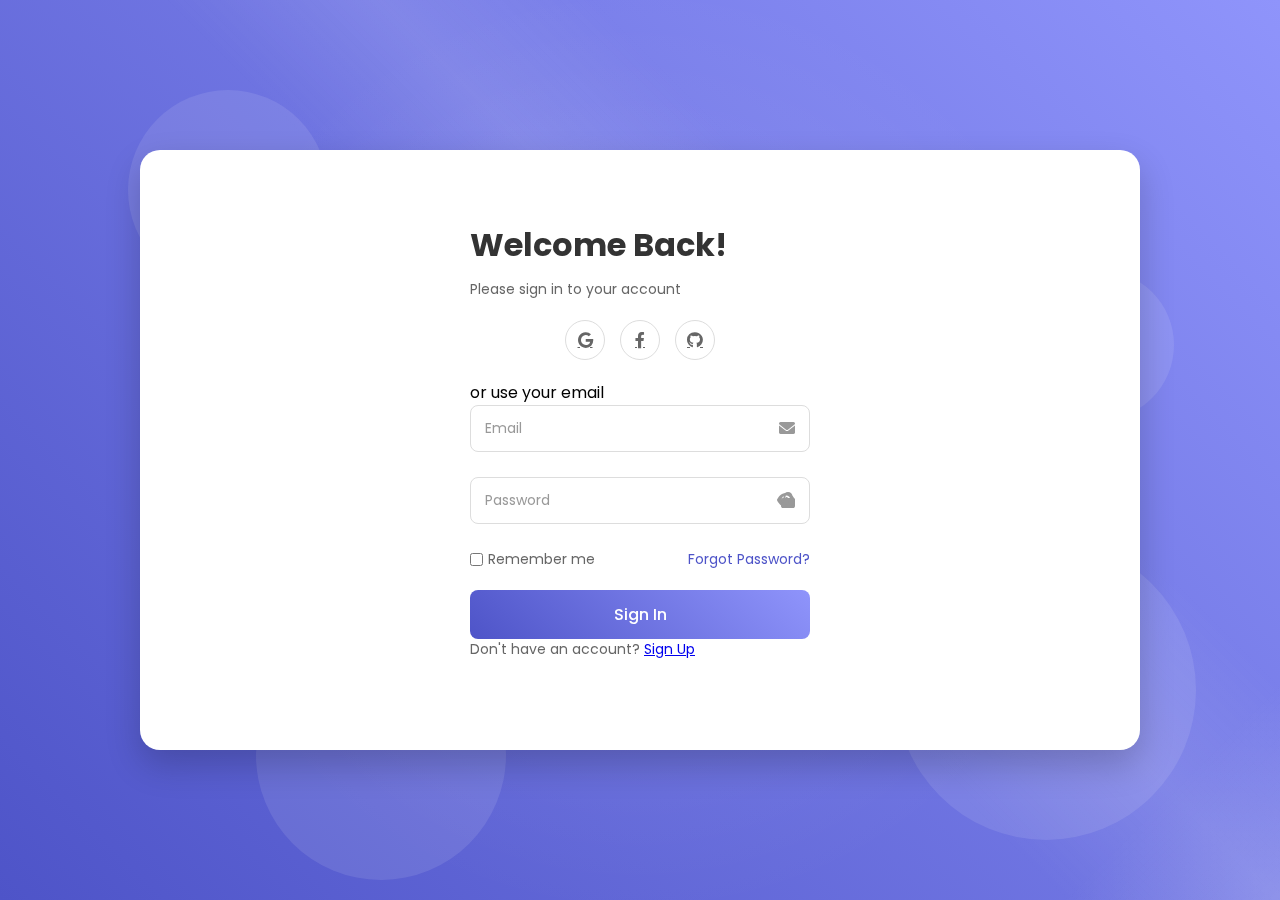
<file: index.html>
<!DOCTYPE html>
<html lang="en">
<head>
    <meta charset="UTF-8">
    <meta name="viewport" content="width=device-width, initial-scale=1.0">
    <title>Sign In & Sign Up</title>
    <link rel="stylesheet" href="style.css">
    <link href="https://fonts.googleapis.com/css2?family=Poppins:wght@300;400;500;600;700&display=swap" rel="stylesheet">
    <link rel="stylesheet" href="https://cdnjs.cloudflare.com/ajax/libs/font-awesome/6.0.0/css/all.min.css">
</head>
<body>
    <div class="background-shapes">
        <div class="shape"></div>
        <div class="shape"></div>
        <div class="shape"></div>
        <div class="shape"></div>
    </div>
    
    <div class="container">
        <div class="forms-wrapper">
            <!-- Sign In Form -->
            <div class="form-container signin-container">
                <form class="form">
                    <h2>Welcome Back!</h2>
                    <p>Please sign in to your account</p>
                    
                    <div class="social-container">
                        <a href="#" class="social"><i class="fab fa-google"></i></a>
                        <a href="#" class="social"><i class="fab fa-facebook-f"></i></a>
                        <a href="#" class="social"><i class="fab fa-github"></i></a>
                    </div>
                    
                    <span>or use your email</span>
                    
                    <div class="form-group">
                        <input type="email" name="email" required>
                        <label>Email</label>
                        <i class="fas fa-envelope"></i>
                    </div>
                    
                    <div class="form-group">
                        <input type="password" name="password" required>
                        <label>Password</label>
                        <i class="fas fa-lock"></i>
                        <i class="fas fa-eye toggle-password"></i>
                    </div>
                    
                    <div class="form-options">
                        <label class="remember-me">
                            <input type="checkbox">
                            <span>Remember me</span>
                        </label>
                        <a href="#" class="forgot-password">Forgot Password?</a>
                    </div>
                    
                    <button type="submit">Sign In</button>
                    <p class="mobile-text">Don't have an account? <a href="#" class="toggle-form" data-form="signup">Sign Up</a></p>
                </form>
            </div>

            <!-- Sign Up Form -->
            <div class="form-container signup-container">
                <form class="form">
                    <h2>Create Account</h2>
                    <p>Sign up for your new account</p>
                    
                    <div class="social-container">
                        <a href="#" class="social"><i class="fab fa-google"></i></a>
                        <a href="#" class="social"><i class="fab fa-facebook-f"></i></a>
                        <a href="#" class="social"><i class="fab fa-github"></i></a>
                    </div>
                    
                    <span>or use your email for registration</span>
                    
                    <div class="form-group">
                        <input type="text" name="name" required>
                        <label>Full Name</label>
                        <i class="fas fa-user"></i>
                    </div>
                    
                    <div class="form-group">
                        <input type="email" name="email" required>
                        <label>Email</label>
                        <i class="fas fa-envelope"></i>
                    </div>
                    
                    <div class="form-group">
                        <input type="password" name="password" required>
                        <label>Password</label>
                        <i class="fas fa-lock"></i>
                        <i class="fas fa-eye toggle-password"></i>
                    </div>
                    
                    <button type="submit">Sign Up</button>
                    <p class="mobile-text">Already have an account? <a href="#" class="toggle-form" data-form="signin">Sign In</a></p>
                </form>
            </div>

            <!-- Overlay -->
            <div class="overlay-container">
                <div class="overlay">
                    <div class="overlay-panel overlay-left">
                        <h2>Welcome Back!</h2>
                        <p>Already have an account? Sign in to continue your journey with us!</p>
                        <button class="ghost toggle-form" data-form="signin">Sign In</button>
                    </div>
                    <div class="overlay-panel overlay-right">
                        <h2>Hello, Friend!</h2>
                        <p>Enter your personal details and start your journey with us!</p>
                        <button class="ghost toggle-form" data-form="signup">Sign Up</button>
                    </div>
                </div>
            </div>
        </div>
    </div>

    <!-- Success/Error Message Container -->
    <div id="message-container"></div>

    <script src="script.js"></script>
</body>
</html>
</file>
<file: style.css>
/* Base Styles */
* {
    margin: 0;
    padding: 0;
    box-sizing: border-box;
    font-family: 'Poppins', sans-serif;
}

:root {
    --primary-color: #4e54c8;
    --secondary-color: #8f94fb;
    --text-color: #333;
    --error-color: #ff4b4b;
    --success-color: #47b475;
    --transition: 0.3s ease;
}

body {
    display: flex;
    justify-content: center;
    align-items: center;
    min-height: 100vh;
    background: linear-gradient(45deg, var(--primary-color), var(--secondary-color));
    padding: 20px;
    position: relative;
    overflow: hidden;
}

/* Animated Background */
body::before,
body::after {
    content: '';
    position: absolute;
    width: 100%;
    height: 100%;
    top: 0;
    left: 0;
    z-index: -1;
}

body::before {
    background: radial-gradient(circle at 50% 50%, rgba(255, 255, 255, 0.1) 0%, transparent 60%);
    animation: pulse 15s ease-in-out infinite;
}

body::after {
    background: 
        linear-gradient(45deg, transparent 45%, rgba(255, 255, 255, 0.1) 50%, transparent 55%),
        linear-gradient(-45deg, transparent 45%, rgba(255, 255, 255, 0.1) 50%, transparent 55%);
    background-size: 200% 200%;
    animation: gradientMove 8s linear infinite;
}

.background-shapes {
    position: fixed;
    width: 100%;
    height: 100%;
    top: 0;
    left: 0;
    z-index: -1;
    overflow: hidden;
}

.shape {
    position: absolute;
    border-radius: 50%;
    background: rgba(255, 255, 255, 0.1);
    animation: floatAnimation 20s linear infinite;
}

.shape:nth-child(1) {
    width: 200px;
    height: 200px;
    top: 10%;
    left: 10%;
    animation-delay: 0s;
}

.shape:nth-child(2) {
    width: 300px;
    height: 300px;
    top: 60%;
    left: 70%;
    animation-delay: -5s;
}

.shape:nth-child(3) {
    width: 150px;
    height: 150px;
    top: 30%;
    left: 80%;
    animation-delay: -10s;
}

.shape:nth-child(4) {
    width: 250px;
    height: 250px;
    top: 70%;
    left: 20%;
    animation-delay: -15s;
}

@keyframes floatAnimation {
    0% {
        transform: translate(0, 0) rotate(0deg) scale(1);
    }
    33% {
        transform: translate(30px, -50px) rotate(120deg) scale(1.1);
    }
    66% {
        transform: translate(-20px, 20px) rotate(240deg) scale(0.9);
    }
    100% {
        transform: translate(0, 0) rotate(360deg) scale(1);
    }
}

@keyframes pulse {
    0%, 100% {
        transform: scale(1);
    }
    50% {
        transform: scale(1.2);
    }
}

@keyframes gradientMove {
    0% {
        background-position: 0% 0%;
    }
    100% {
        background-position: 200% 200%;
    }
}

.container {
    background-color: #fff;
    border-radius: 20px;
    box-shadow: 0 15px 35px rgba(0, 0, 0, 0.2);
    position: relative;
    overflow: hidden;
    width: 100%;
    max-width: 1000px;
    min-height: 600px;
}

.forms-wrapper {
    position: absolute;
    top: 0;
    height: 100%;
    width: 200%;
    transition: all 0.6s ease-in-out;
    display: flex;
}

.form-container {
    position: relative;
    width: 50%;
    height: 100%;
    transition: all 0.6s ease-in-out;
    padding: 50px 30px;
    display: flex;
    align-items: center;
    justify-content: center;
}

.form {
    width: 100%;
    max-width: 380px;
    padding: 0 20px;
}

/* Form Elements */
h2 {
    font-size: 2em;
    color: var(--text-color);
    margin-bottom: 10px;
}

p {
    font-size: 14px;
    color: #666;
    margin-bottom: 20px;
}

.form-group {
    position: relative;
    margin-bottom: 25px;
}

.form-group input {
    width: 100%;
    padding: 12px 40px 12px 15px;
    border: 1px solid #ddd;
    border-radius: 8px;
    font-size: 14px;
    transition: var(--transition);
}

.form-group label {
    position: absolute;
    top: 50%;
    left: 15px;
    transform: translateY(-50%);
    font-size: 14px;
    color: #999;
    pointer-events: none;
    transition: var(--transition);
}

.form-group input:focus,
.form-group input:valid {
    border-color: var(--primary-color);
}

.form-group input:focus ~ label,
.form-group input:valid ~ label {
    top: -10px;
    left: 10px;
    font-size: 12px;
    background: #fff;
    padding: 0 5px;
    color: var(--primary-color);
}

.form-group i:not(.toggle-password) {
    position: absolute;
    right: 15px;
    top: 50%;
    transform: translateY(-50%);
    color: #999;
    transition: var(--transition);
}

.form-group input:focus ~ i,
.form-group input:valid ~ i {
    color: var(--primary-color);
}

.toggle-password {
    position: absolute;
    right: 15px;
    top: 50%;
    transform: translateY(-50%);
    cursor: pointer;
    color: #999;
}

/* Social Icons */
.social-container {
    margin: 20px 0;
    display: flex;
    justify-content: center;
    gap: 15px;
}

.social {
    width: 40px;
    height: 40px;
    border: 1px solid #ddd;
    border-radius: 50%;
    display: flex;
    justify-content: center;
    align-items: center;
    color: #666;
    transition: var(--transition);
}

.social:hover {
    border-color: var(--primary-color);
    color: var(--primary-color);
    transform: translateY(-2px);
}

/* Form Options */
.form-options {
    display: flex;
    justify-content: space-between;
    align-items: center;
    margin-bottom: 20px;
}

.remember-me {
    display: flex;
    align-items: center;
    gap: 5px;
    font-size: 14px;
    color: #666;
}

.forgot-password {
    font-size: 14px;
    color: var(--primary-color);
    text-decoration: none;
}

/* Buttons */
button {
    width: 100%;
    padding: 12px;
    border: none;
    border-radius: 8px;
    background: linear-gradient(45deg, var(--primary-color), var(--secondary-color));
    color: #fff;
    font-size: 16px;
    font-weight: 500;
    cursor: pointer;
    transition: var(--transition);
}

button:hover {
    transform: translateY(-2px);
    box-shadow: 0 5px 15px rgba(78, 84, 200, 0.3);
}

button.ghost {
    background: transparent;
    border: 2px solid #fff;
}

/* Overlay */
.overlay-container {
    position: absolute;
    top: 0;
    left: 50%;
    width: 50%;
    height: 100%;
    overflow: hidden;
    transition: transform 0.6s ease-in-out;
    z-index: 100;
}

.overlay {
    position: relative;
    left: -100%;
    height: 100%;
    width: 200%;
    background: linear-gradient(45deg, var(--primary-color), var(--secondary-color));
    color: #fff;
    transform: translateX(0);
    transition: transform 0.6s ease-in-out;
}

.overlay-panel {
    position: absolute;
    top: 0;
    display: flex;
    flex-direction: column;
    justify-content: center;
    align-items: center;
    padding: 0 40px;
    height: 100%;
    width: 50%;
    text-align: center;
    transform: translateX(0);
    transition: transform 0.6s ease-in-out;
}

.overlay-right {
    right: 0;
    transform: translateX(0);
}

.overlay-left {
    transform: translateX(-20%);
}

/* Animation States */
.container.signup-mode .forms-wrapper {
    transform: translateX(-50%);
}

.container.signup-mode .overlay-container {
    transform: translateX(-100%);
}

.container.signup-mode .overlay {
    transform: translateX(50%);
}

.container.signup-mode .overlay-left {
    transform: translateX(0);
}

.container.signup-mode .overlay-right {
    transform: translateX(20%);
}

/* Messages */
#message-container {
    position: fixed;
    top: 20px;
    right: 20px;
    z-index: 1000;
}

.message {
    padding: 15px 25px;
    margin-bottom: 10px;
    border-radius: 8px;
    color: #fff;
    font-size: 14px;
    display: flex;
    align-items: center;
    animation: slideIn 0.3s ease forwards;
}

.message.success {
    background-color: var(--success-color);
}

.message.error {
    background-color: var(--error-color);
}

@keyframes slideIn {
    from {
        transform: translateX(100%);
        opacity: 0;
    }
    to {
        transform: translateX(0);
        opacity: 1;
    }
}

/* Mobile Styles */
@media (max-width: 768px) {
    .container {
        min-height: auto;
        margin: 20px;
    }

    .overlay-container {
        display: none;
    }

    .form-container {
        width: 100%;
    }

    .forms-wrapper {
        width: 100%;
    }

    .mobile-text {
        display: block;
        text-align: center;
        margin-top: 20px;
    }

    .mobile-text a {
        color: var(--primary-color);
        text-decoration: none;
        font-weight: 500;
    }

    .signup-container {
        display: none;
    }

    .container.signup-mode .signin-container {
        display: none;
    }

    .container.signup-mode .signup-container {
        display: flex;
    }
}

/* Tablet Styles */
@media (min-width: 769px) and (max-width: 1024px) {
    .container {
        max-width: 800px;
    }

    .form {
        padding: 0 10px;
    }

    .overlay-panel {
        padding: 0 20px;
    }
}

/* Animation Classes */
.fade-in {
    animation: fadeIn 0.3s ease forwards;
}

.fade-out {
    animation: fadeOut 0.3s ease forwards;
}

@keyframes fadeIn {
    from {
        opacity: 0;
        transform: translateY(-10px);
    }
    to {
        opacity: 1;
        transform: translateY(0);
    }
}

@keyframes fadeOut {
    from {
        opacity: 1;
        transform: translateY(0);
    }
    to {
        opacity: 0;
        transform: translateY(10px);
    }
}
</file>
